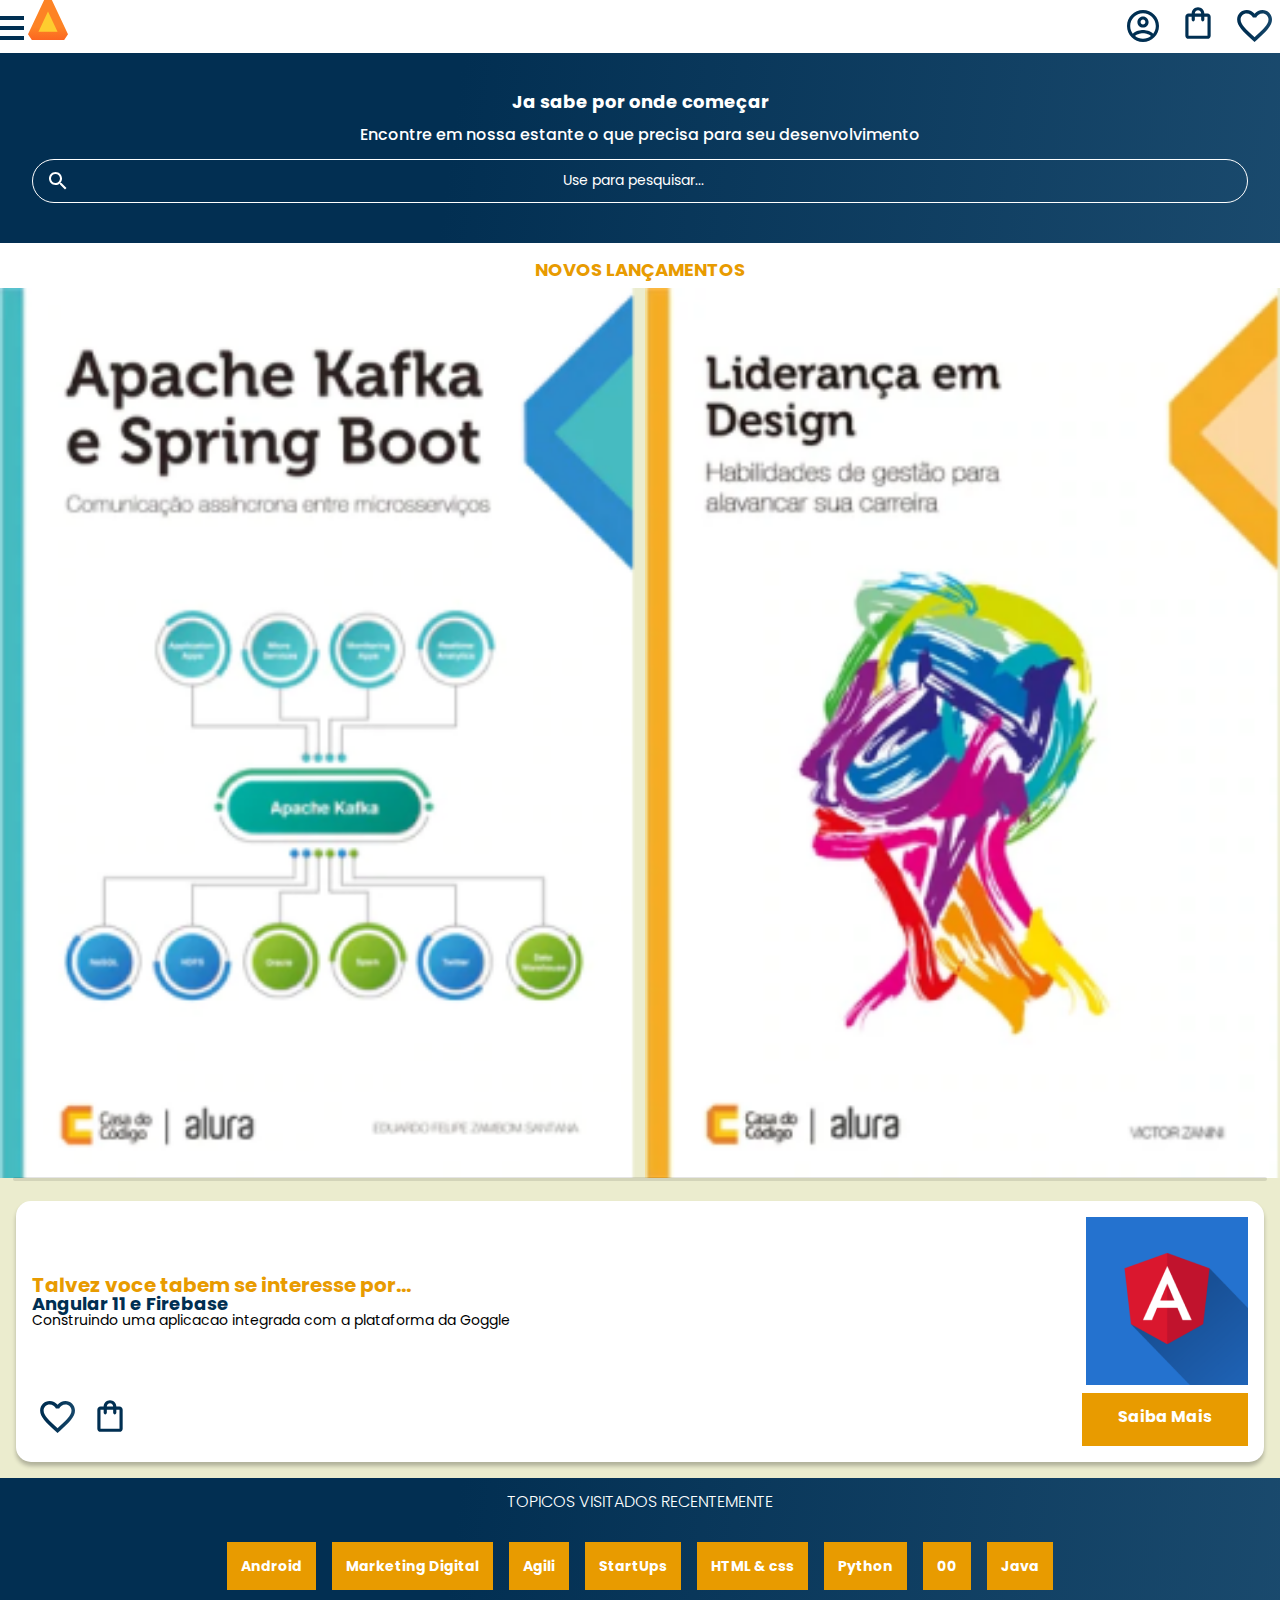
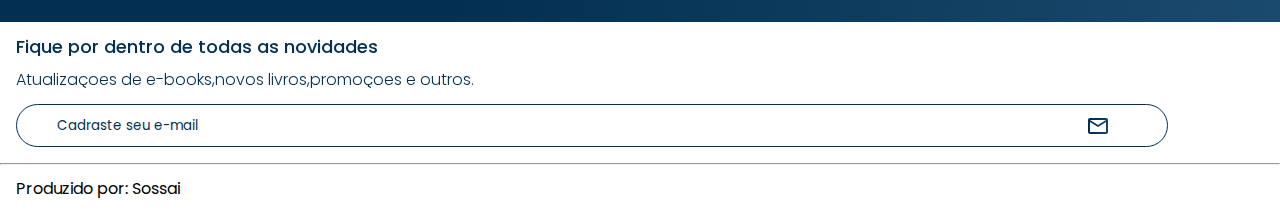
<file: index.html>
<!DOCTYPE html>
<html lang="en">

<head>
    <meta charset="UTF-8">
    <meta http-equiv="X-UA-Compatible" content="IE=edge">
    <meta name="viewport" content="width=device-width, initial-scale=1.0">
    <title>ah nao sei oq nao sei oq</title>
    <link rel="preconnect" href="https://fonts.googleapis.com">
    <link rel="preconnect" href="https://fonts.gstatic.com" crossorigin>
    <link
        href="https://fonts.googleapis.com/css2?family=Poppins:ital,wght@0,100;0,200;0,300;0,400;0,500;0,600;0,700;0,800;0,900;1,100;1,200;1,300;1,400;1,500;1,600;1,700;1,800;1,900&display=swap"
        rel="stylesheet" class="poppins-thin">
    <link rel="stylesheet" href="assets/css/style.css">
    <link rel="stylesheet" href="https://cdn.jsdelivr.net/npm/swiper@11/swiper-bundle.min.css" />

</head>

<body>
    <header class="cabecalho">
        <div class="container">
            <input type="checkbox" id="menu" class="seletor-menu">
            <label for="menu">
                <span class="menu-hamburguer"> </span>
            </label>
            <img src="assets/img/Logo.svg" alt="">
            <ul class="menu-lista">
                <li class="menu-lista-titulo">Categoria</li>
                <li class="menu-lista-item"><a href="#">Programacao</a></li>
                <li class="menu-lista-item"><a href="#">Front-end</a></li>
                <li class="menu-lista-item"><a href="#">Infraestrutura</a></li>
                <li class="menu-lista-item"><a href="#">Business</a></li>
                <li class="menu-lista-item"><a href="#">Desing & UK</a></li>

            </ul>
        </div>
        <div class="container">
            <a href="#"> <img src="assets/img/Usuário.svg" alt=""></a>
            <a href="#"> <img src="assets/img/Compras.svg" alt=""></a>
            <a href="#"> <img src="assets/img/Favoritos.svg" alt=""></a>
        </div>
    </header>
    <section class="banner">
        <h2 class="banner-titulo">Ja sabe por onde começar</h2>
        <p class="banner-texto">Encontre em nossa estante o que precisa para seu desenvolvimento</p>
        <input type="search" name="" id="" placeholder="Use para pesquisar..." class="banner-pesquisa">
    </section>
    <section class="carrossel">
        <h2 class="carrossel-titulo">
            novos lançamentos
        </h2>
        <div class="swiper">
            <div class="swiper-wrapper">
                <div class="swiper-slide"><img src="assets/img/ApacheKafka.png" alt=""></div>
                <div class="swiper-slide"><img src="assets/img/Liderança.png" alt=""></div>
                <div class="swiper-slide"><img src="assets/img/Javascript.png" alt=""></div>
                <div class="swiper-slide"><img src="assets/img/Guia Front-end.png" alt=""></div>
                <div class="swiper-slide"><img src="assets/img/Portugol.png" alt=""></div>
                <div class="swiper-slide"><img src="assets/img/unnamed.png" alt=""></div>
            </div>
            <div class="swiper-pagination"></div>
            <div class="swiper-button-prev"></div>
            <div class="swiper-button-next"></div>
            <div class="swiper-scrollbar"></div>
        </div>
        <div class="card">
            <div class="card-descricao">
                <div class="descricao">
                    <h3 class="descricao-titulo">Talvez voce tabem se interesse por...</h3>
                    <h2 class="descricao-titulo-livro">Angular 11 e Firebase</h2>
                    <p class="descricao-texto">Construindo uma aplicacao integrada com a plataforma da Goggle</p>
                </div>
                <img src="assets/img/Angular.png" alt="imagem do angular">
            </div>
            <div class="card-botoes">
                <ul class="botoes">
                    <li class="botoes-item"><img src="assets/img/Favoritos.svg" alt=""></li>
                    <li class="botoes-item"><img src="assets/img/Compras.svg" alt=""></li>
                </ul>
                <a href="#" class="botoes-ancora">Saiba Mais</a>

            </div>
        </div>
        </div>
    </section>
    <section class="topicos">
        <h2 class="topicos-titulo">Topicos visitados recentemente </h2>
        <ul class="topicos-lista">
            <li class="topicos-item"><a href="#" class="topicos-link">Android</a></li>
            <li class="topicos-item"><a href="#" class="topicos-link">Marketing Digital</a></li>
            <li class="topicos-item"><a href="#" class="topicos-link">Agili</a></li>
            <li class="topicos-item"><a href="#" class="topicos-link">StartUps</a></li>
            <li class="topicos-item"><a href="#" class="topicos-link">HTML & css</a></li>
            <li class="topicos-item"><a href="#" class="topicos-link">Python</a></li>
            <li class="topicos-item"><a href="#" class="topicos-link">00</a></li>
            <li class="topicos-item"><a href="#" class="topicos-link">Java</a></li>
        </ul>

    </section>
    <section class="contatos">
        <h2 class="contato-titulo"> Fique por dentro de todas as novidades </h2>
        <p class="contato-texto"> Atualizaçoes de e-books,novos livros,promoçoes e outros.</p>
        <input type="email" class="contato-email" placeholder="Cadraste seu e-mail">
    </section>
    <hr>
    <footer class="rodape">
        <h2 class="rodape-titulo">Produzido por: Sossai</h2>
    </footer>
    <script src="https://cdn.jsdelivr.net/npm/swiper@11/swiper-bundle.min.js"></script>
    <script>
        const swiper = new Swiper('.swiper', {
            spaceBetween: 10,
            slidesPerView: 2,
            pagination: {
                el: "swiper-pagination",
                type: "bullets",
            }
        },
        );
    </script>
</body>

</html>
</file>
<file: assets/css/style.css>
@import url(reset.css);
@import url(header.css);
@import url(banner.css);
@import url(carrosel.css);
@import url(topicos.css);
@import url(contatos.css);
body{
    background-color: #EBECCE;
    font-family: "Poppins", sans-serif;
}
:root{
--branco:#FFFFFF;
--cor-de-fundo:#EBECCE;
--laranja:#E89B00;
--azul-degrade:linear-gradient(97.56deg,#022f52 35.49%,#326589 165.37%);
--azul:#002f52;
}
</file>
